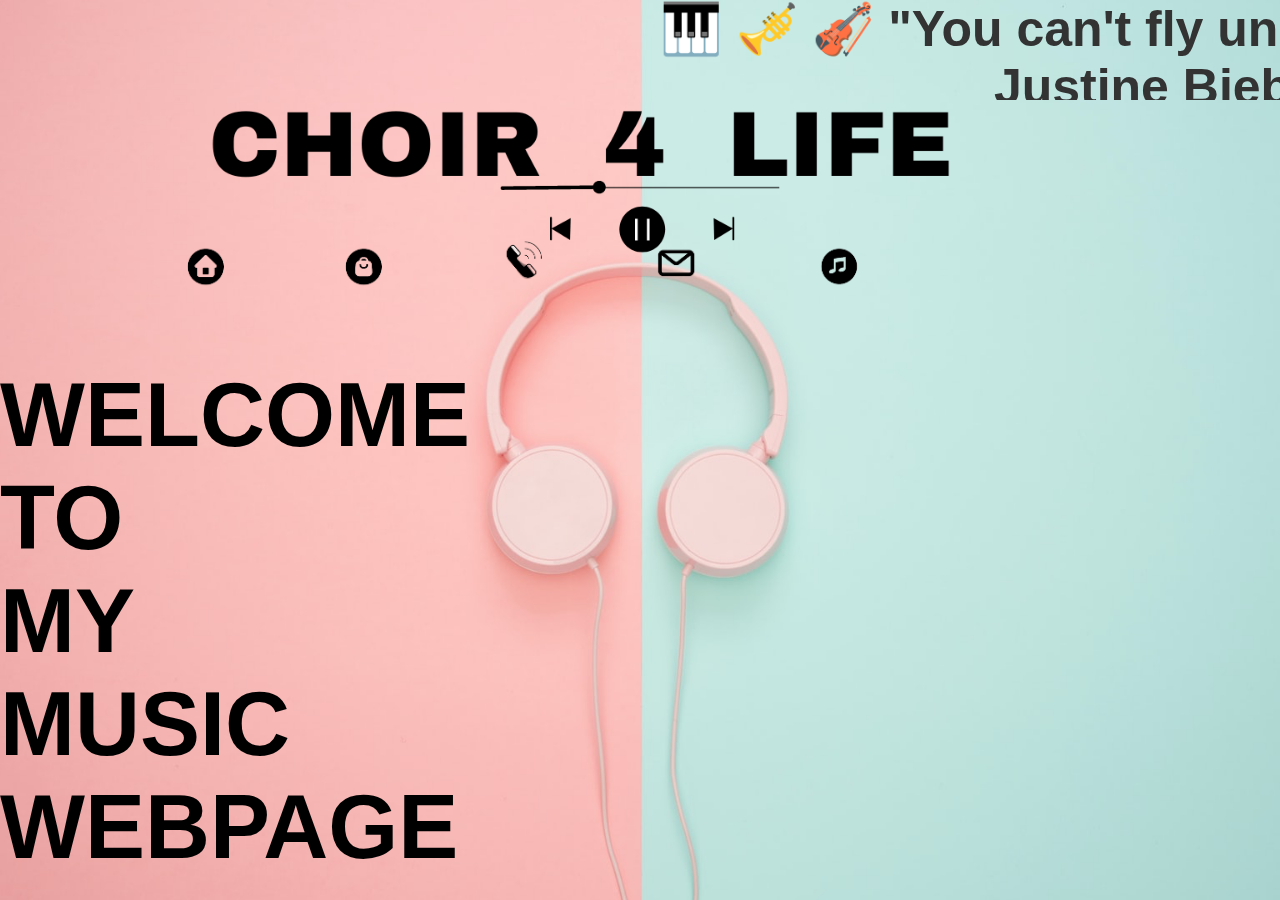
<file: index.html>
<!DOCTYPE html>
<html lang="en">
<head>
    <title> MUSIC</title>
    <link rel="stylesheet"  href="styles.css">
</head>
<body>
 
  <div class=" container">     
<style>
            .bounce {
                height: 100px;
                overflow: hidden;
                position: relative;
                color: #333;
            }
            
            .bounce p {
                position: absolute;
                width: 100%;
                height: 100%;
                font-size: 50px;
                font-weight: 700;
                text-align: center;
                -moz-transform: translateX(50%);
                -webkit-transform: translateX(50%);
                transform: translateX(50%);
                -moz-animation: bouncing-text 5s linear infinite alternate;
                -webkit-animation: bouncing-text 5s linear infinite alternate;
                animation: bouncing-text 10s linear infinite alternate;
            }
            
            @-moz-keyframes bouncing-text {
                0% {
                    -moz-transform: translateX(50%);
                }
                100% {
                    -moz-transform: translateX(-50%);
                }
            }
            
            @-webkit-keyframes bouncing-text {
                0% {
                    -webkit-transform: translateX(50%);
                }
                100% {
                    -webkit-transform: translateX(-50%);
                }
            }
            
            @keyframes bouncing-text {
                0% {
                    -moz-transform: translateX(50%);
                    -webkit-transform: translateX(50%);
                    transform: translateX(50%);
                }
                100% {
                    -moz-transform: translateX(-50%);
                    -webkit-transform: translateX(-50%);
                    transform: translateX(-50%);
                }
            }
        </style>
        
          <body>
        <div class="bounce">
            <p> 🎹
 
🎺
 
🎻
 

"You can't fly unless you let yourself fall" - Justine Bieber
🎶
 
🎼
 
🎤

 
 </p>
        </div>
    </body>
    <br>
    <br>
    <br>
    <br>
    <br>
    <br>
    
    
    
  <div class="navbar">
      
      <ul>
          <a href="index.html"><img src="ho.png"></a>
          <a href="shop.html"><img src="sho.png"></a>
          <a href="contact.html"><img src="conta.png"></a>
          <a href="home.html"><img src="para.png"></a>
          <a href="gallery.html"><img src="mu.png"></a>
      </ul>
      
  </div>
   <div class="content">
      <br>
      <br>
       <div class="left-col">
           <h1>WELCOME<br> TO <br>  MY <br> MUSIC<br>  WEBPAGE</h1>
       </div>
    </div>
   </div>
    
       
        
        

        
       
    
    
</body>    
</html>
</file>
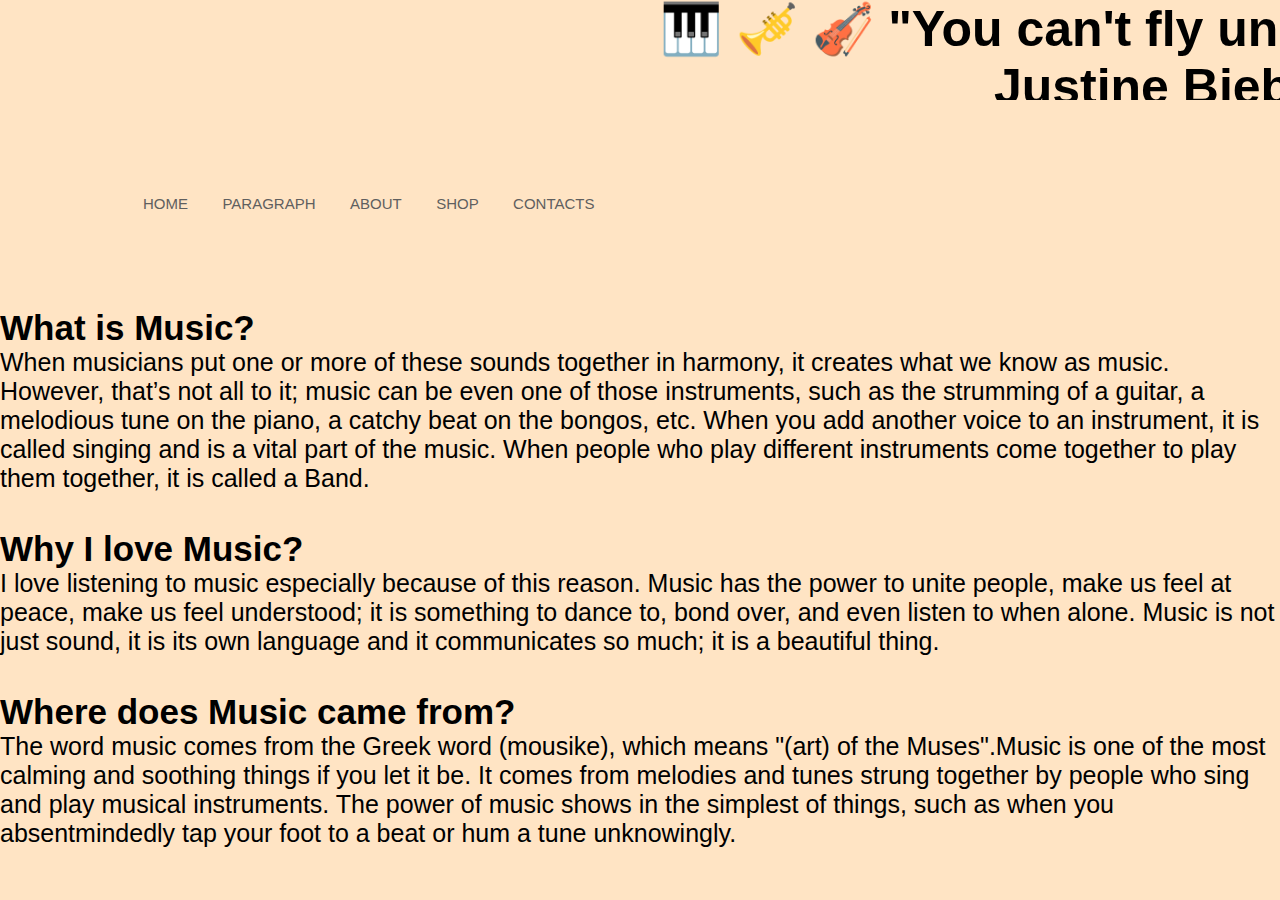
<file: about.html>
<!DOCTYPE html>
<html lang="en">
<head>
    <meta charset="UTF-8">
    <title>About</title>
    <link rel="stylesheet"  href="A.css">
</head>
<body>
    <div class="container">     
<style>
             .bounce {
                height: 100px;
                overflow: hidden;
                position: relative;
                color: black;
            }
            
            .bounce p {
                position: absolute;
                width: 100%;
                height: 100%;
                font-size: 50px;
                font-weight: 700;
                text-align: center;
                -moz-transform: translateX(50%);
                -webkit-transform: translateX(50%);
                transform: translateX(50%);
                -moz-animation: bouncing-text 5s linear infinite alternate;
                -webkit-animation: bouncing-text 5s linear infinite alternate;
                animation: bouncing-text 10s linear infinite alternate;
            }
            
            @-moz-keyframes bouncing-text {
                0% {
                    -moz-transform: translateX(50%);
                }
                100% {
                    -moz-transform: translateX(-50%);
                }
            }
            
            @-webkit-keyframes bouncing-text {
                0% {
                    -webkit-transform: translateX(50%);
                }
                100% {
                    -webkit-transform: translateX(-50%);
                }
            }
            
            @keyframes bouncing-text {
                0% {
                    -moz-transform: translateX(50%);
                    -webkit-transform: translateX(50%);
                    transform: translateX(50%);
                }
                100% {
                    -moz-transform: translateX(-50%);
                    -webkit-transform: translateX(-50%);
                    transform: translateX(-50%);
                }
            }
        </style>
        
          <body>
        <div class="bounce">
            <p> 🎹
 
🎺
 
🎻
 

"You can't fly unless you let yourself fall" - Justine Bieber
🎶
 
🎼
 
🎤

 
 </p>
        </div>
    </body>
  <div class="navbar">
      
      <ul>
         <li><a href="index.html">HOME</a></li>
          <li><a href="home.html">PARAGRAPH</a></li>
          <li><a href="about.html">ABOUT</a></li>
          <li><a href="shop.html">SHOP</a></li>
          <li><a href="contact.html">CONTACTS</a></li>
          
          
      </ul>
      
      
      
  </div>
  <div class="lol">
    <h1>What is Music?</h1>
    <p>
        When musicians put one or more of these sounds together in harmony, it creates what we know as music. However, that’s not all to it; music can be even one of those instruments, such as the strumming of a guitar, a melodious tune on the piano, a catchy beat on the bongos, etc. When you add another voice to an instrument, it is called singing and is a vital part of the music. When people who play different instruments come together to play them together, it is called a Band.
    </p>
    
    <br>
    <br>
    <h2>
        Why I love Music?
    </h2>
    
    <p>
         I love listening to music especially because of this reason. Music has the power to unite people, make us feel at peace, make us feel understood; it is something to dance to, bond over, and even listen to when alone. Music is not just sound, it is its own language and it communicates so much; it is a beautiful thing.
    </p>
    <br>
    <br>
    
    <h3>Where does Music came from?</h3>
    
    <p> The word music comes from the Greek word (mousike), which means "(art) of the Muses".Music is one of the most calming and soothing things if you let it be. It comes from melodies and tunes strung together by people who sing and play musical instruments. The power of music shows in the simplest of things, such as when you absentmindedly tap your foot to a beat or hum a tune unknowingly.
</p>
</div>
  
    </div>
    

</body>
</html>
</file>
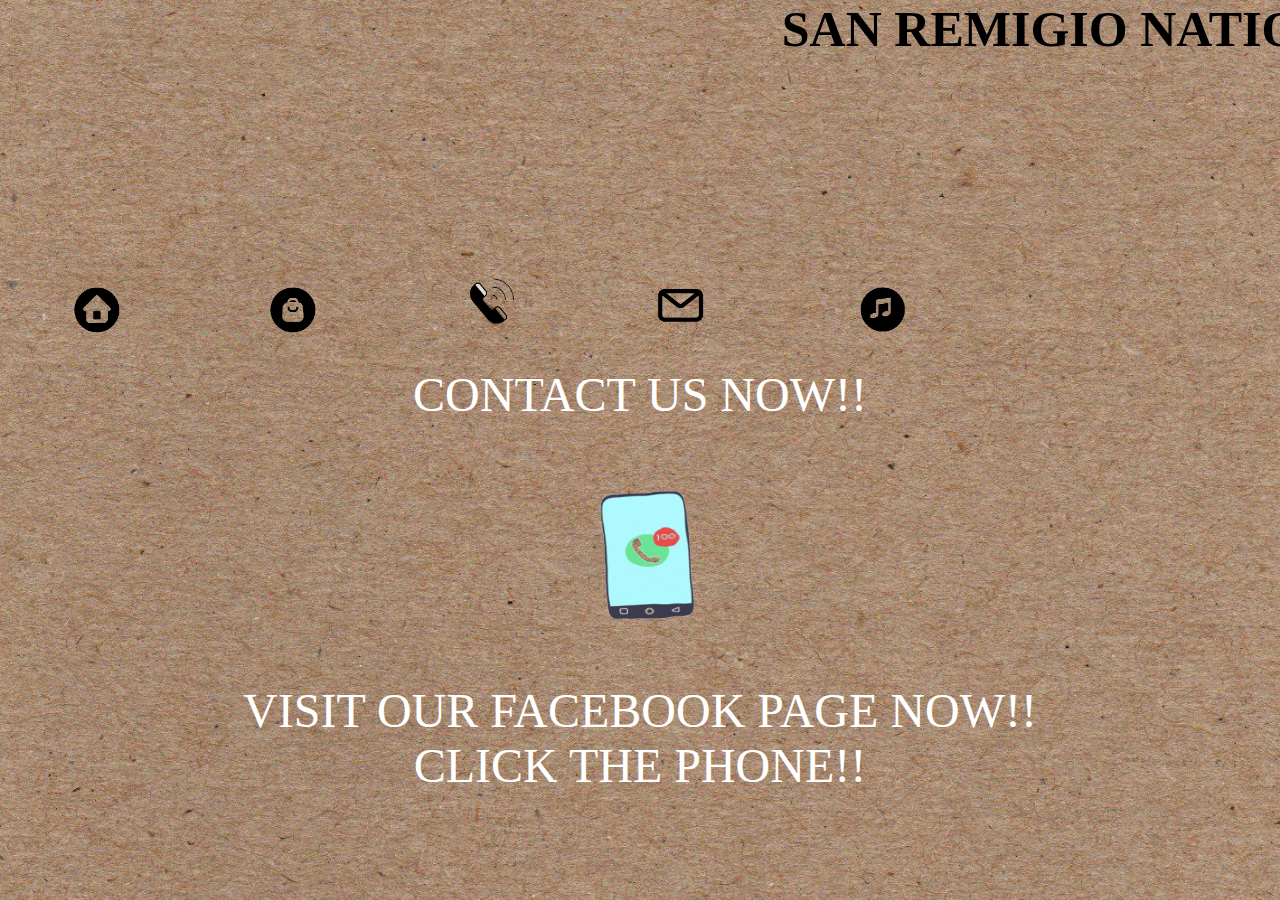
<file: contact.html>
<!DOCTYPE html>
<html lang="en">
<head>
    <meta charset="UTF-8">
    <title>Contacts</title>
    <link rel="stylesheet"  href="c.css">
</head>
<body>
         <div class="container">  
            <div class="bounce">
            <p> SAN REMIGIO NATIONAL HIGH SCHOOL

 
 </p>   
 
<style>
            .bounce {
                height: 255px;
                overflow: hidden;
                position: relative;
                color: black;
            }
            
            .bounce p {
                position: absolute;
                width: 100%;
                height: 90%;
                font-size: 50px;
                font-weight: 700;
                text-align: center;
                -moz-transform: translateX(50%);
                -webkit-transform: translateX(50%);
                transform: translateX(50%);
                -moz-animation: bouncing-text 5s linear infinite alternate;
                -webkit-animation: bouncing-text 5s linear infinite alternate;
                animation: bouncing-text 10s linear infinite alternate;
            }
            
            @-moz-keyframes bouncing-text {
                0% {
                    -moz-transform: translateX(50%);
                }
                100% {
                    -moz-transform: translateX(-50%);
                }
            }
            
            @-webkit-keyframes bouncing-text {
                0% {
                    -webkit-transform: translateX(50%);
                }
                100% {
                    -webkit-transform: translateX(-50%);
                }
            }
            
            @keyframes bouncing-text {
                0% {
                    -moz-transform: translateX(50%);
                    -webkit-transform: translateX(50%);
                    transform: translateX(50%);
                }
                100% {
                    -moz-transform: translateX(-50%);
                    -webkit-transform: translateX(-50%);
                    transform: translateX(-50%);
                }
            }
        </style>
        
          <body>
     
        </div>   
            
         <div class="navbar">
      
      <ul>
          <a href="index.html"><img src="ho.png"></a>
          <a href="shop.html"><img src="sho.png"></a>
          <a href="contact.html"><img src="conta.png"></a>
          <a href="home.html"><img src="para.png"></a>
          <a href="gallery.html"><img src="mu.png"></a>
      </ul>
      
  </div> 
  
 <font color="White">

<font size="50%"><center><p> CONTACT US NOW!! </p></center>
<div class="call"><center><p><a href="https://www.facebook.com/SanRemigioNHS"><img src="selp.gif" width="550" height="250"></a></center> <font color="white">
<font size="50%"><center><p> VISIT OUR FACEBOOK PAGE NOW!! <br> CLICK THE PHONE!! </p></center>


</div>
</file>
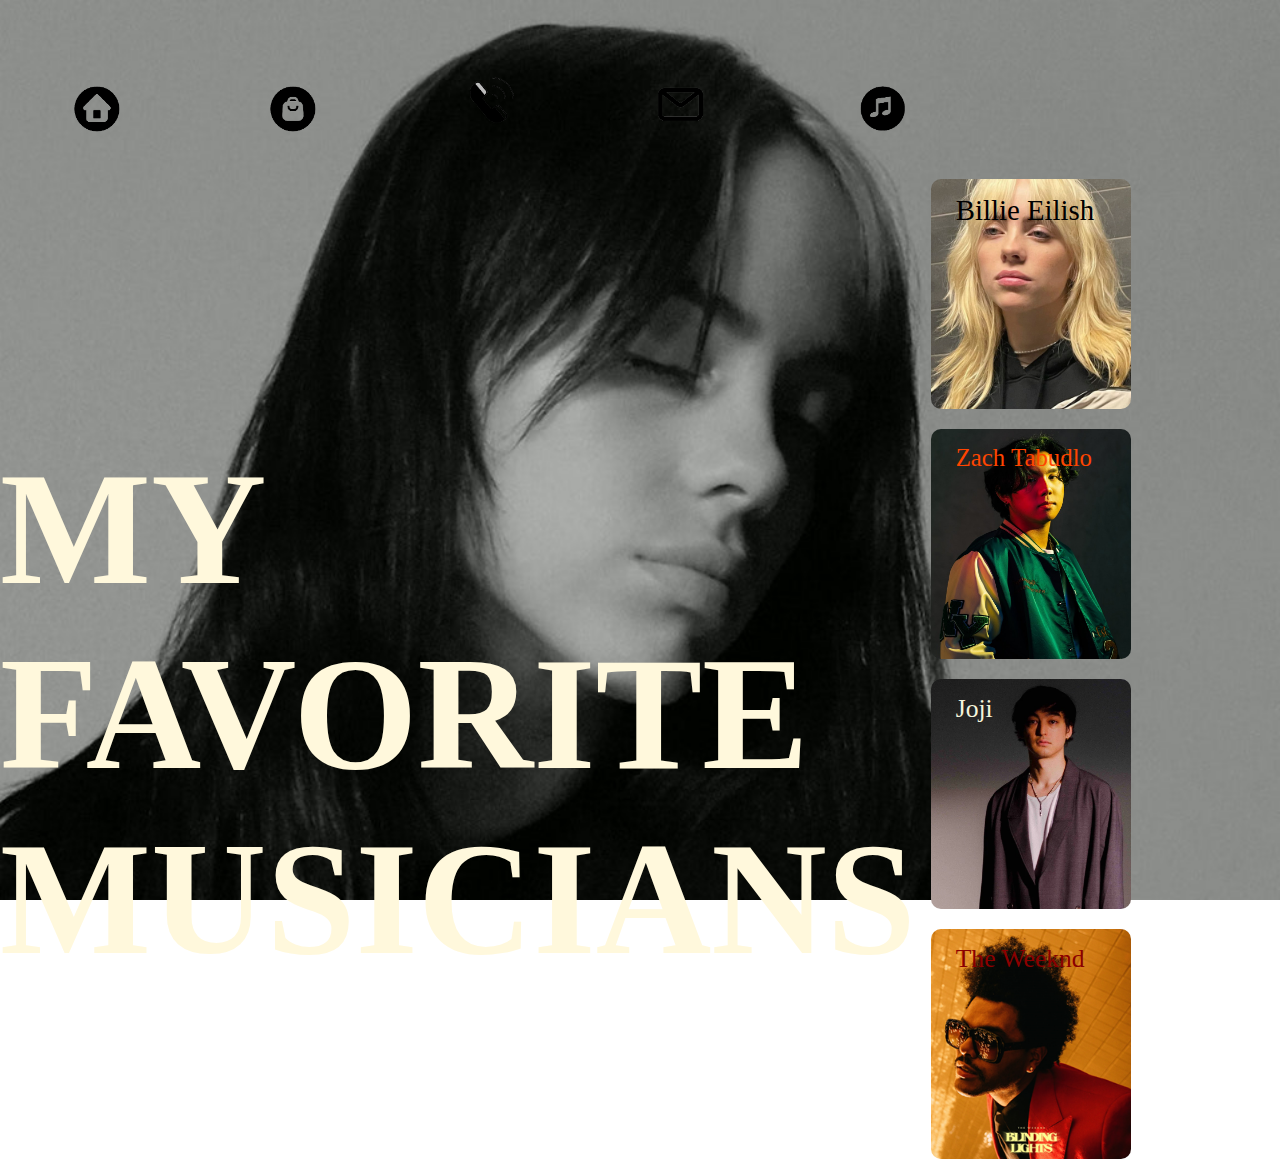
<file: gallery.html>
<!DOCTYPE html>
<html lang="en">
<head>
    <meta charset="UTF-8">
    <title>GALLERY</title>
    <link rel="stylesheet"  href="gal.css">
</head>
<body>
  <div class="container">  
        <br>
        <br>
        <br>
         <div class="navbar">
      <ul>
          <a href="index.html"><img src="ho.png"></a>
          <a href="shop.html"><img src="sho.png"></a>
          <a href="contact.html"><img src="conta.png"></a>
          <a href="home.html"><img src="para.png"></a>
          <a href="gallery.html"><img src="mu.png"></a>
      </ul>
      
  </div>
  <div class="row">
      <div class="col">
         <br>
          <h1>MY <br> FAVORITE <br> MUSICIANS</h1>
      </div>
      <div class="heh">
          <div class="card card1">
              <font color="black"><h1></h1>
              <a href="https://open.spotify.com/artist/6qqNVTkY8uBg9cP3Jd7DAH">Billie Eilish</a></font>
          </div><div class="card card2">
              <font size=""><font color="beige"><h1></h1></font></font>
              <a href="https://open.spotify.com/artist/67IN4cLJ7798gUapyZlmac">Zach Tabudlo</a>
          </div><div class="card card3">
             <font color="black">
             <a href="https://open.spotify.com/artist/3MZsBdqDrRTJihTHQrO6Dq">Joji</a>
             </font>
    
              <br>
          </div><div class="card card4">
              <font color="black">
              <a href="https://open.spotify.com/artist/1Xyo4u8uXC1ZmMpatF05PJ">The Weeknd</a>
              </font>
              <br>
          </div>
      </div>
  </div>

</body>
</html>
</file>
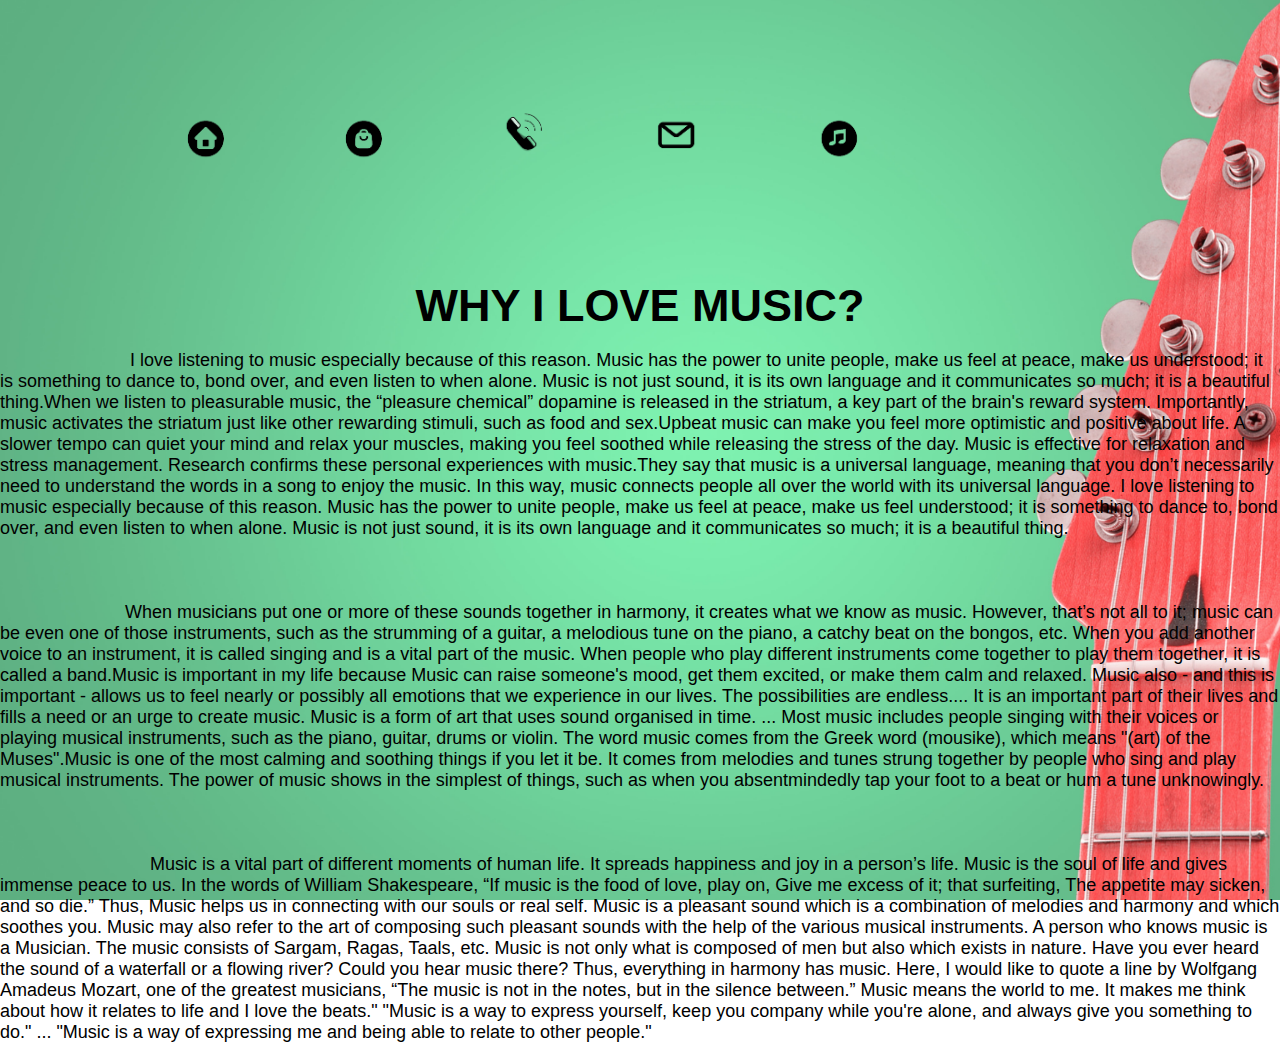
<file: home.html>
<!DOCTYPE html>
<html lang="en">
<head>
    <title> HOME</title>
    <link rel="stylesheet"  href="d.css">
</head>
<body>
 
  <div class="container">     
<style>
             .bounce {
                height: 100px;
                overflow: hidden;
                position: relative;
                color: aliceblue;
            }
            
            .bounce p {
                position: absolute;
                width: 100%;
                height: 100%;
                font-size: 50px;
                font-weight: 700;
                text-align: center;
                -moz-transform: translateX(50%);
                -webkit-transform: translateX(50%);
                transform: translateX(50%);
                -moz-animation: bouncing-text 5s linear infinite alternate;
                -webkit-animation: bouncing-text 5s linear infinite alternate;
                animation: bouncing-text 10s linear infinite alternate;
            }
            
            @-moz-keyframes bouncing-text {
                0% {
                    -moz-transform: translateX(50%);
                }
                100% {
                    -moz-transform: translateX(-50%);
                }
            }
            
            @-webkit-keyframes bouncing-text {
                0% {
                    -webkit-transform: translateX(50%);
                }
                100% {
                    -webkit-transform: translateX(-50%);
                }
            }
            
            @keyframes bouncing-text {
                0% {
                    -moz-transform: translateX(50%);
                    -webkit-transform: translateX(50%);
                    transform: translateX(50%);
                }
                100% {
                    -moz-transform: translateX(-50%);
                    -webkit-transform: translateX(-50%);
                    transform: translateX(-50%);
                }
            }
        </style>
        
          <body>
    </body>
 <div class="navbar">
      
      <ul>
          <a href="index.html"><img src="ho.png"></a>
          <a href="shop.html"><img src="sho.png"></a>
          <a href="contact.html"><img src="conta.png"></a>
          <a href="home.html"><img src="para.png"></a>
          <a href="gallery.html"><img src="mu.png"></a>
      </ul>
      
  </div>
  
  <div class="topic">
              <h1> WHY I LOVE MUSIC?</h1>
              <br>
              <p> &nbsp;&nbsp; &nbsp; &nbsp;&nbsp; &nbsp; &nbsp; &nbsp; &nbsp; &nbsp; &nbsp;  &nbsp; &nbsp; &nbsp;  I love listening to music especially because of this reason. Music has the power to unite people, make us feel at peace, make us understood; it is something to dance to, bond over, and even listen to when alone. Music is not just sound, it is its own language and it communicates so much; it is a beautiful thing.When we listen to pleasurable music, the “pleasure chemical” dopamine is released in the striatum, a key part of the brain's reward system. Importantly, music activates the striatum just like other rewarding stimuli, such as food and sex.Upbeat music can make you feel more optimistic and positive about life. A slower tempo can quiet your mind and relax your muscles, making you feel soothed while releasing the stress of the day. Music is effective for relaxation and stress management. Research confirms these personal experiences with music.They say that music is a universal language, meaning that you don’t necessarily need to understand the words in a song to enjoy the music. In this way, music connects people all over the world with its universal language. I love listening to music especially because of this reason. Music has the power to unite people, make us feel at peace, make us feel understood; it is something to dance to, bond over, and even listen to when alone. Music is not just sound, it is its own language and it communicates so much; it is a beautiful thing.
              <br>
              <br>
              <br>
              <br>

&nbsp; &nbsp; &nbsp; &nbsp; &nbsp; &nbsp; &nbsp;&nbsp; &nbsp; &nbsp; &nbsp; &nbsp; &nbsp;  When musicians put one or more of these sounds together in harmony, it creates what we know as music. However, that’s not all to it; music can be even one of those instruments, such as the strumming of a guitar, a melodious tune on the piano, a catchy beat on the bongos, etc. When you add another voice to an instrument, it is called singing and is a vital part of the music. When people who play different instruments come together to play them together, it is called a band.Music is important in my life because Music can raise someone's mood, get them excited, or make them calm and relaxed. Music also - and this is important - allows us to feel nearly or possibly all emotions that we experience in our lives. The possibilities are endless.... It is an important part of their lives and fills a need or an urge to create music.
Music is a form of art that uses sound organised in time. ... Most music includes people singing with their voices or playing musical instruments, such as the piano, guitar, drums or violin. The word music comes from the Greek word (mousike), which means "(art) of the Muses".Music is one of the most calming and soothing things if you let it be. It comes from melodies and tunes strung together by people who sing and play musical instruments. The power of music shows in the simplest of things, such as when you absentmindedly tap your foot to a beat or hum a tune unknowingly.
             <br>
              <br>
              <br>
              <br>



&nbsp; &nbsp; &nbsp; &nbsp; &nbsp; &nbsp; &nbsp; &nbsp; &nbsp; &nbsp; &nbsp; &nbsp; &nbsp; &nbsp; &nbsp; Music is a vital part of different moments of human life. It spreads happiness and joy in a person’s life. Music is the soul of life and gives immense peace to us. In the words of William Shakespeare, “If music is the food of love, play on, Give me excess of it; that surfeiting, The appetite may sicken, and so die.” Thus, Music helps us in connecting with our souls or real self.


Music is a pleasant sound which is a combination of melodies and harmony and which soothes you. Music may also refer to the art of composing such pleasant sounds with the help of the various musical instruments. A person who knows music is a Musician.

The music consists of Sargam, Ragas, Taals, etc. Music is not only what is composed of men but also which exists in nature. Have you ever heard the sound of a waterfall or a flowing river? Could you hear music there? Thus, everything in harmony has music. Here, I would like to quote a line by Wolfgang Amadeus Mozart, one of the greatest musicians, “The music is not in the notes, but in the silence between.”

Music means the world to me. It makes me think about how it relates to life and I love the beats." "Music is a way to express yourself, keep you company while you're alone, and always give you something to do." ... "Music is a way of expressing me and being able to relate to other people."</p>
          </div>
   <div class=" content">
       <div class="left-col">
          
        
           
       </div>
    
   </div>
    <br>
    
     
    </div>
    
        



    

        
       
    
    
</body>    
</html>
</file>
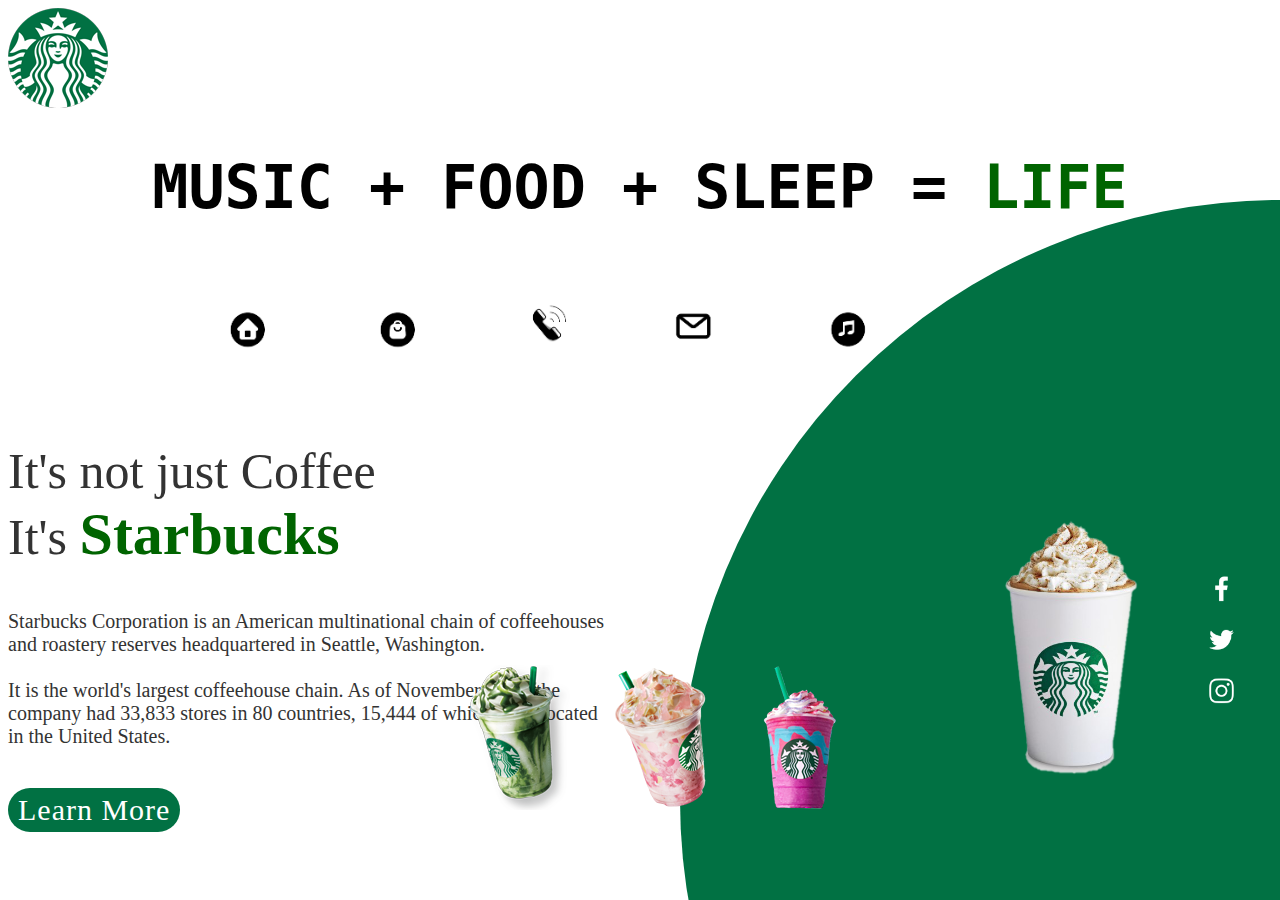
<file: shop.html>
<!DOCTYPE html>
<html lang="en">
<head>
    <meta charset="UTF-8">
    <title>shop</title>
    <link rel="stylesheet"  href="s.css">
    <a href="https://www.starbucks.com/" class="logo"><img src="logo.png"></a>
</head>
<body>
    <section>
          <div class="circle">
          </div>
           <header>
             <div class="name">
              <center><h1>MUSIC + FOOD + SLEEP = <span>LIFE</span></h1></center>
          </div>
             <div class="navbar">
     
      <ul>
          <a href="index.html"><img src="ho.png"></a>
          <a href="shop.html"><img src="sho.png"></a>
          <a href="contact.html"><img src="conta.png"></a>
          <a href="home.html"><img src="para.png"></a>
          <a href="gallery.html"><img src="mu.png"></a>
      </ul>
  </div> 
           </header>
            
         
  <div class="content">
      <div class="textBox">
          <h2>It's not just Coffee<br>It's <span>Starbucks</span></h2>
          <p>Starbucks Corporation is an American multinational chain of coffeehouses and roastery reserves headquartered in Seattle, Washington.<br><br> It is the world's largest coffeehouse chain. As of November 2021, the company had 33,833 stores in 80 countries, 15,444 of which were located in the United States.
          </p>
          <a href="https://www.starbucks.com/menu">Learn More</a>
      </div>
                 

      
      <div class="img">
      <img src="i.png" class="starbucks">
      
  </div>
  <ul class="thumb">
             <li><img src="thumb1.png"></li>
             <li><img src="thumb2.png"></li>
             <li><img src="thumb3.png"></li>
             
         </ul>
        <ul class="sci">
             <li><a href="https://www.facebook.com/Starbucks/"><img src="facebook.png"></a></li>
             <li><a href="https://twitter.com/starbucks"><img src="twitter.png"></a></li>
             <li><a href="https://www.instagram.com/starbucks/?hl=en"><img src="instagram.png"></a></li>
             
         </ul>
  </div> 
         
         
          </section>
           
            

</body>

</html>
</file>
<file: styles.css>
*{
    margin: 0;
    padding: 0;
    font-family: sans-serif;
}

.container{
    height: 100vh;
    width: 100%;
    background-image: url(ch1.png);
    background-size: cover;
    background-position: center;
    position: relative;
}
.navbar{
    width: 80%;
    margin: auto;
    padding: 15px 0;
    display: flex;
    align-items: center;
    justify-content: space-between;
}
.navbar img{
    height: 15%;
    width: 15%;
    
        
}
.logo{
    width: 15%;
    height: 30%;
        
}
.navbar ul li{
   c
}

.navbar ul li a{
    align-items: left;
    color: #5f5f5f;
    height: 10px;
    position: relative;
    float: center;
}

.content{
    widows: 100%;
    position: right;
    top: 50%;
}

.left-col{
    margin-right: 6%;
}
   
.left-col h1{
    font-size: 90px;
    color: black;
    list-style: 110px;
    float: left;
    text-align: left;
    font-family: sans-serif;
} 
.rigt-col{
    float: right;
    margin-right: -450%;
    margin-top: 120px;
    display: flex;
    align-items: right;
  
}

.rigt-col h1{
    font-style: 18px;
    color: ;
    font-weight: 15px;
    margin-right: 15px;
    text-align: right;
    
    
}

#icon{
    widows: 80px;
    cursor: pointer;
    
}
</file>
<file: A.css>
*{
    margin: 0;
    padding: 0;
    font-family: sans-serif;
}

.container{
    height: 100vh;
    width: 100%;
    background-color: bisque;
    background-size: cover;
    background-position: center;
    position: relative;.
    background-image: url
}
.navbar{
    width: 80%;
    margin: auto;
    padding: 95px 0;
    display: flex;
    align-items: center;
    justify-content: space-between;
}
    
    .navbar ul li{
    align-content: flex-end;
    align-items: left;
    list-style: none;
    display: inline-block;    
    margin: 0 15px;
}

.navbar ul li a{
    align-content: flex-end;
    align-items: left;
    text-decoration: none;
    color: #5f5f5f;
    font-size: 15px;
}


.lol h1{
    font-size: 35px;
}

.lol p{
    font-size: 25px;
}

.lol h2{
    font-size: 35px;
}

.lol h3{
    font-size: 35px;
}
</file>
<file: c.css>
*{
    margin: 0;
    padding: 0;
    font-family:serif
}
.container{
    width: 100%;
    height: 100vh;
    background-image:url(brow.jpg);
    background-position: center;
    background-size: cover;
    position: relative;
}
.banner{
    
}
.navbar img{
    height: 15%;
    width: 15%;
}
.navbar{
    width: 100%;
    margin: auto;
    padding:-15px 0;
    display: flex;
    align-items: center;
    justify-content: space-between;
}
    
    .navbar ul li{
    align-content: flex-end;
    align-items: left;
    list-style: none;
    display: inline-block;    
    margin: 0 30px;
}

.navbar ul li a{
    align-content: flex-end;
    align-items: left;
    text-decoration: none;
    color: #5f5f5f;
    font-size: 15px;
}
.black{
    color: white;
}
.bounce{
    font-family:fantasy;
    font-size: 90px;
    color: black;
}
</file>
<file: gal.css>
*{
    margin: 0;
    padding: 0;
    font-family:serif
}
.container{
    height: 100vh;
    width: 100%;
    background-image: url(bil.jpeg);
    background-size: cover;
    background-position: center;
    position: relative;
}
.navbar img{
    height: 15%;
    width: 15%;
}
.navbar{
    width: 100%;
    margin: auto;
    padding:-15px 0;
    display: flex;
    align-items: center;
    justify-content: space-between;
}
    
    .navbar ul li{
    align-content: flex-end;
    align-items: left;
    list-style: none;
    display: inline-block;    
    margin: 0 30px;
}

.navbar ul li a{
    align-content: flex-end;
    align-items: left;
    text-decoration: none;
    color: #5f5f5f;
    font-size: 15px;
}
.row{
    display: flex;
    align-items: center;
    
}
.col{
    flex-basis: 50%;
    font-size: 80px;
    color:cornsilk;
}
.h1{
    color: beige;
    font-size: ;
}
.p{
    color: beige;
    font-size: 11px;
    line-height: 15px;
}
.heh{
    text-align: justify;
    align-content: space-between;
    float: right;
}
.card{
    width: 200px;
    height: 230px;
    display: inline-block;
    border-radius: 10px;
    padding: 15px 25px;    
    box-sizing: border-box;
    cursor: pointer;
    margin: 10px 15px;
    background-image: url(bil.jpeg);
    background-position: center;
    background-size: cover;
    transition: transform 0.5s;
}
.card1{
    background-image: url(bil1.jpg);
    text-align: left;

}.card2{
    background-image: url(zak2.jpg);
}.card3{
    background-image: url(joji3.jpeg);
}.card4{
    background-image: url(wekk.png);
    text-align: 
}
.card:hover{
    transform: translateY(-10px);
}  

a{
    color: beige;
   font-size: 160%;
}
.card1 a{
    color: black;
  font-size: 180%;
    font-family:fantasy;
    text-decoration: none;
}
.card4 a{
    color: darkred;
    font-family:fantasy;
    text-decoration: none;
}
.card2 a{
    text-decoration: none;
    font-family: fantasy;
    color:orangered;
    font-size: 155%;
}
.card3 a{
    text-decoration: none;
}
.navbar img{
    outline-color: white;
}
</file>
<file: d.css>
*{
    margin: 0;
    padding: 0;
    font-family: sans-serif;
}

.container{
    height: 100vh;
    width: 100%;
    background-image: url(6.png);
    background-size: cover;
    background-position: center;
    position: relative;
}
.navbar{
    width: 80%;
    margin: auto;
    padding: 95px 0;
    display: flex;
    align-items: center;
    justify-content: space-between;
}
.logo{
    width: 15%;
    height: 30%;
        
}
.navbar ul li{
    align-content: flex-end;
    align-items: left;
    list-style: none;
    display: inline-block;    
    margin: 0 15px;
}

.navbar ul li a{
    align-content: flex-end;
    align-items: left;
    text-decoration: none;
    color: white;
    font-size: 15px;
}
.navbar img{
    height: 15%;
    width: 15%;
}
.content{
    widows: 100%;
    position: absolute;
    top: 30%;
}

.left-col{
    margin-left: 6%;
}
   
.left-col h1{
    font-size: 100px;
    color: #fff;
    list-style: 110px;
    float: left;
} 
.rigt-col{
    float: right;
    margin-right: -450%;
    margin-top: 120px;
    display: flex;
    align-items: center;
}

.rigt-col p{
    font-style: 18px;
    color: #5f5f5f;
    font-weight: 15px;
    margin-right: 15px;
}

#icon{
    widows: 80px;
    cursor: pointer;
    
}

.topic h1{
    font-size: 45px;
    text-align: center;
    color:black;
}

.topic p{
    color: black;
    font-size: 18px;
    text-align: left;
}

.back{
    color:black;
}
</file>
<file: s.css>
{
    margin: 0;
    padding: 0;
    font-family: 
}

.section{
    position: relative;
    width: 100%;
    min-height: 100vh;
    padding: 100px;
    display: flex;
    justify-content: space-between;
    align-items: right;
    background: #fff;
        
}

.header{
    position: absolute;
    top: 0;
    left: 0;
    width: 100%;
    padding: 500px 100px;
    display: flex;
    justify-content: space-between;
    align-items: right;     
}
header .logo{
    position: relative;
    max-width: 80px;
    
}

.navbar img{
    height: 15%;
    width: 15%;
}
.navbar{
    width: 80%;
    margin: auto;
    padding: 10px 0;
    display: flex;
    align-items: center;
    justify-content: space-between;
}
    
    .navbar ul li{
    align-content: flex-end;
    align-items: left;
    list-style: none;
    display: inline-block;    
    margin: 0 15px;
}

.navbar ul li a{
    align-content: flex-end;
    align-items: left;
    text-decoration: none;
    color: #5f5f5f;
    font-size: 15px;
}
.content .textBox{
    font-family: ;
    font-size: 30px;
}

.content .textBox p{
    font-size: 20px;
}
.content{
    position: relative;
    width: 100%;
    display: flex;
    justify-content: space-between;
    align-items: right;
}
.content .textBox{
    position: relative;
    max-width: 600px;
}
.content .textBox h2{
    color: #333;
    font-size: 50px;
    line-height: 1.em;
    font-weight: 500;
}
.content .textBox h2 span{
    color: darkgreen;
    font-size: 1.2em;
    font-weight: 900;
}
.content .textBox p{
    color: #333;
}
.content .textBox a{
    display: inline-block;
    margin-top: 20px;
    padding: 5px 10px;
    background: #017143;
    color: #fff;
    border-radius: 40px;
    font-weight: 500;
    letter-spacing: 1px;
    text-decoration: none;
}

.img .starbucks{
    width: 300px;
    display: flex;
    justify-content: flex-end;
    padding-right: 50px;
    margin-top: 50px;
}
.img .starbucks{
    max-width: 340px;   
}
.thumb{
     position: absolute;
    left: 50%;
    bottom: 20px;
    transform: translateX(-50%);
    display: flex;
}
.thumb li{
    list-style: none;
    display: inline-block;
    margin: 0 20px;
    cursor: pointer;
    transition: 0.5s;
}
.thumb li:hover
{
    transform: translateY(-15px);
    display: flex;
}
.thumb lis img{
    max-width: 60px;
}
.sci{
    position: absolute;
    top: 50%;
    right: 30px;
    transform: translateY(-50%);
    display: flex;
    justify-content: center;
    align-items: center;
    flex-direction: column;
}
.sci li{
    list-style: none; 
}
.sci li a{
    display: inline-block;
    margin: 5px 0;
    transform: scale(0.6);
    filter: invert(1)
        
}
.circle{
    position: absolute;
    top: 0;
    left: 0;
    width: 100%;
    height: 100%;
    background: #017143;
    clip-path: circle(600px at right 800px)
        
}
.name{
    font-family: monospace;
    font-size: 30px;
}
.name h1 span{
     color: darkgreen;
    font-weight: 900;
}
</file>
